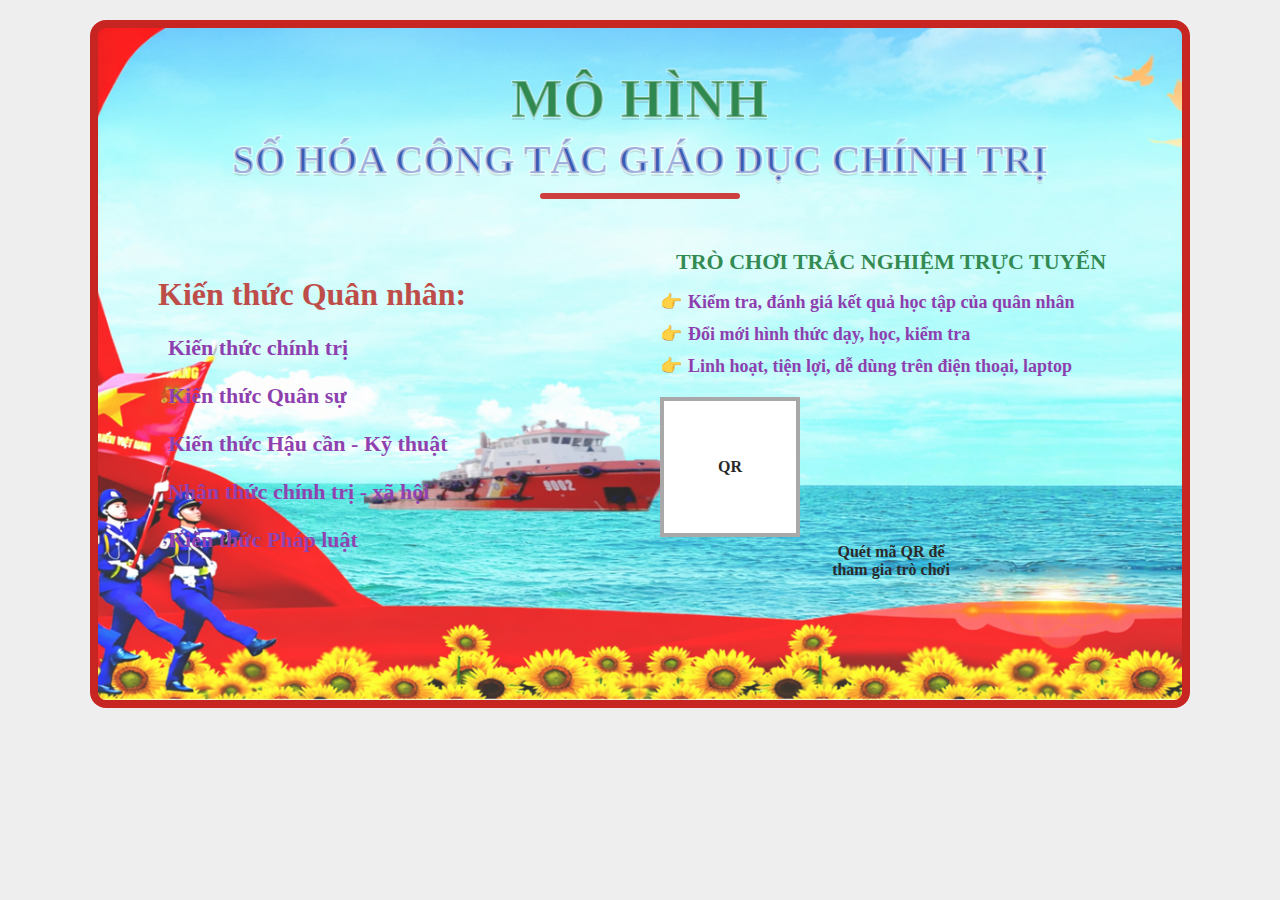
<file: index.html>
<!doctype html>
<html lang="vi">
<head>
  <meta charset="utf-8" />
  <meta name="viewport" content="width=device-width, initial-scale=1" />
  <title>Mô hình số hóa công tác giáo dục chính trị</title>

  <!-- CSS -->
  <link rel="stylesheet" href="css/home.css">
</head>
<body>

<main class="poster">
  <div class="topbar"></div>

  <!-- Trang trí góc -->
  <div class="corner left">
    <div class="sun"></div>
    <div class="stem"></div>
    <div class="leaf"></div>
  </div>

  <div class="corner right">
    <div class="sun"></div>
    <div class="stem"></div>
    <div class="leaf"></div>
  </div>

  <!-- Header -->
  <header class="header">
    <h1 class="h1">MÔ HÌNH</h1>
    <div class="h2">SỐ HÓA CÔNG TÁC GIÁO DỤC CHÍNH TRỊ</div>
    <div class="ornament"><span></span></div>
  </header>

  <!-- Nội dung -->
  <section class="content">
    <!-- Trái -->
    <div>
      <h2 class="section-title">Kiến thức Quân nhân:</h2>
     <ul class="bullets">
  <li><a href="tonghop.html" target="_blank" rel="noopener">Kiến thức chính trị</a></li>
  <li><a href="https://example.com/quan-su" target="_blank" rel="noopener">Kiến thức Quân sự</a></li>
  <li><a href="https://example.com/hau-can-ky-thuat" target="_blank" rel="noopener">Kiến thức Hậu cần - Kỹ thuật</a></li>
  <li><a href="https://example.com/nhan-thuc" target="_blank" rel="noopener">Nhận thức chính trị - xã hội</a></li>
  <li><a href="https://example.com/phap-luat" target="_blank" rel="noopener">Kiến thức Pháp luật</a></li>
</ul>
    </div>

    <!-- Phải -->
    <div>
      <div class="right-head">TRÒ CHƠI TRẮC NGHIỆM TRỰC TUYẾN</div>
      <ul class="checks">
        <li><span class="hand">👉</span>Kiểm tra, đánh giá kết quả học tập của quân nhân</li>
        <li><span class="hand">👉</span>Đổi mới hình thức dạy, học, kiểm tra</li>
        <li><span class="hand">👉</span>Linh hoạt, tiện lợi, dễ dùng trên điện thoại, laptop</li>
      </ul>

      <div class="qr-area">
        <div id="qrBox" class="qr">QR</div>
        <div class="qr-note">Quét mã QR để<br>tham gia trò chơi</div>
      </div>
    </div>
  </section>

  <!-- Trang trí đáy -->
  <div class="bottom-band"></div>
  <div class="flowers"></div>

  <!-- Hình minh họa -->
  <div class="soldiers">
    <div class="card">
      Hình ảnh chiến sĩ / đơn vị
    </div>
  </div>
</main>

<!-- JavaScript -->
<script src="javascrip/home.js"></script>
</body>
</html>
</file>
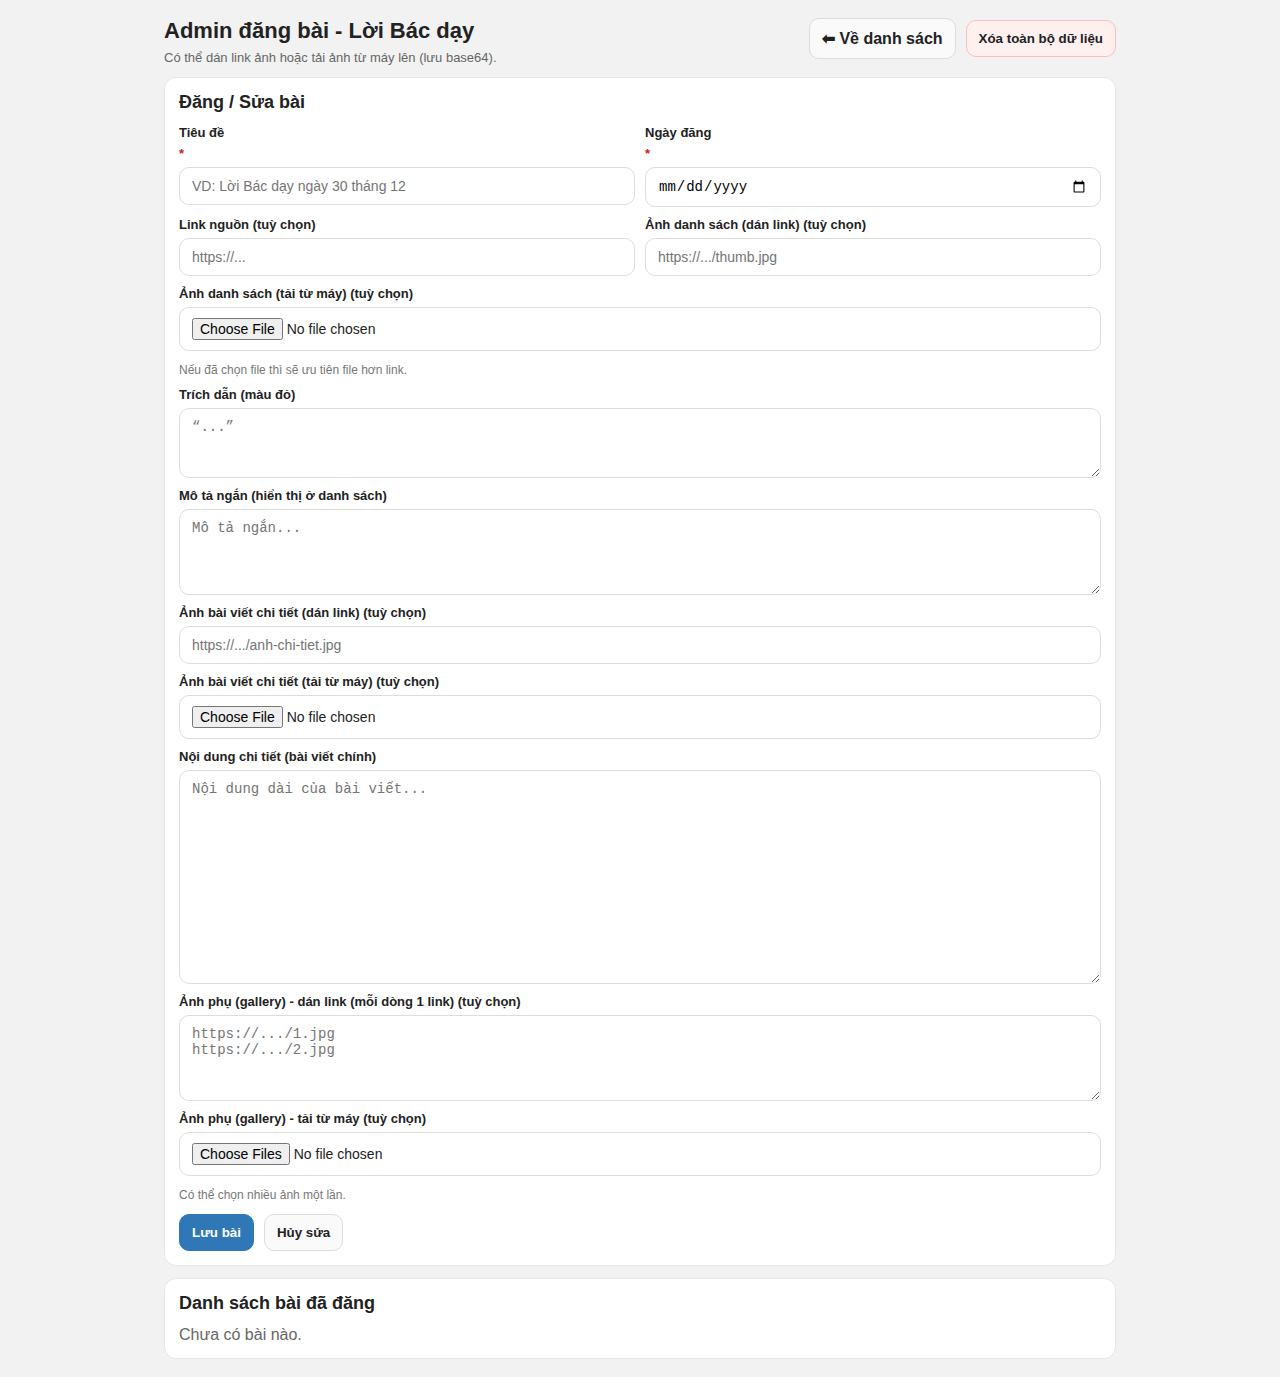
<file: admin-loibacday.html>
<!doctype html>
<html lang="vi">
<head>
  <meta charset="utf-8" />
  <meta name="viewport" content="width=device-width, initial-scale=1" />
  <title>Admin - Lời Bác dạy</title>
  <link rel="stylesheet" href="css/admin-loibacday.css" />
</head>
<body>

  <main class="wrap">
    <header class="head">
      <div>
        <h1>Admin đăng bài - Lời Bác dạy</h1>
        <p class="sub">Có thể dán link ảnh hoặc tải ảnh từ máy lên (lưu base64).</p>
      </div>

      <div class="head-actions">
        <a class="btn" href="loibacday.html">⬅ Về danh sách</a>
        <button class="btn danger" id="clearAll" type="button">Xóa toàn bộ dữ liệu</button>
      </div>
    </header>

    <section class="card">
      <h2>Đăng / Sửa bài</h2>

      <div class="grid">
        <label>
          Tiêu đề <span class="req">*</span>
          <input id="title" type="text" placeholder="VD: Lời Bác dạy ngày 30 tháng 12" />
        </label>

        <label>
          Ngày đăng <span class="req">*</span>
          <input id="date" type="date" />
        </label>

        <label>
          Link nguồn (tuỳ chọn)
          <input id="link" type="url" placeholder="https://..." />
        </label>

        <label>
          Ảnh danh sách (dán link) (tuỳ chọn)
          <input id="imageUrl" type="url" placeholder="https://.../thumb.jpg" />
        </label>

        <label class="full">
          Ảnh danh sách (tải từ máy) (tuỳ chọn)
          <input id="imageFile" type="file" accept="image/*" />
          <div class="hint">Nếu đã chọn file thì sẽ ưu tiên file hơn link.</div>
        </label>

        <label class="full">
          Trích dẫn (màu đỏ)
          <textarea id="quote" rows="3" placeholder="“...”"></textarea>
        </label>

        <label class="full">
          Mô tả ngắn (hiển thị ở danh sách)
          <textarea id="content" rows="4" placeholder="Mô tả ngắn..."></textarea>
        </label>

        <label class="full">
          Ảnh bài viết chi tiết (dán link) (tuỳ chọn)
          <input id="detailImageUrl" type="url" placeholder="https://.../anh-chi-tiet.jpg" />
        </label>

        <label class="full">
          Ảnh bài viết chi tiết (tải từ máy) (tuỳ chọn)
          <input id="detailImageFile" type="file" accept="image/*" />
        </label>

        <label class="full">
          Nội dung chi tiết (bài viết chính)
          <textarea id="detailContent" rows="12" placeholder="Nội dung dài của bài viết..."></textarea>
        </label>

        <label class="full">
          Ảnh phụ (gallery) - dán link (mỗi dòng 1 link) (tuỳ chọn)
          <textarea id="detailImagesUrl" rows="4" placeholder="https://.../1.jpg&#10;https://.../2.jpg"></textarea>
        </label>

        <label class="full">
          Ảnh phụ (gallery) - tải từ máy (tuỳ chọn)
          <input id="detailImagesFiles" type="file" accept="image/*" multiple />
          <div class="hint">Có thể chọn nhiều ảnh một lần.</div>
        </label>
      </div>

      <div class="actions">
        <button class="btn primary" id="save" type="button">Lưu bài</button>
        <button class="btn" id="cancelEdit" type="button">Hủy sửa</button>
        <span id="status" class="status" aria-live="polite"></span>
      </div>
    </section>

    <section class="card">
      <h2>Danh sách bài đã đăng</h2>
      <div id="list" class="list"></div>
    </section>

  </main>

  <script src="javascrip/admin-loibacday.js"></script>
</body>
</html>
</file>
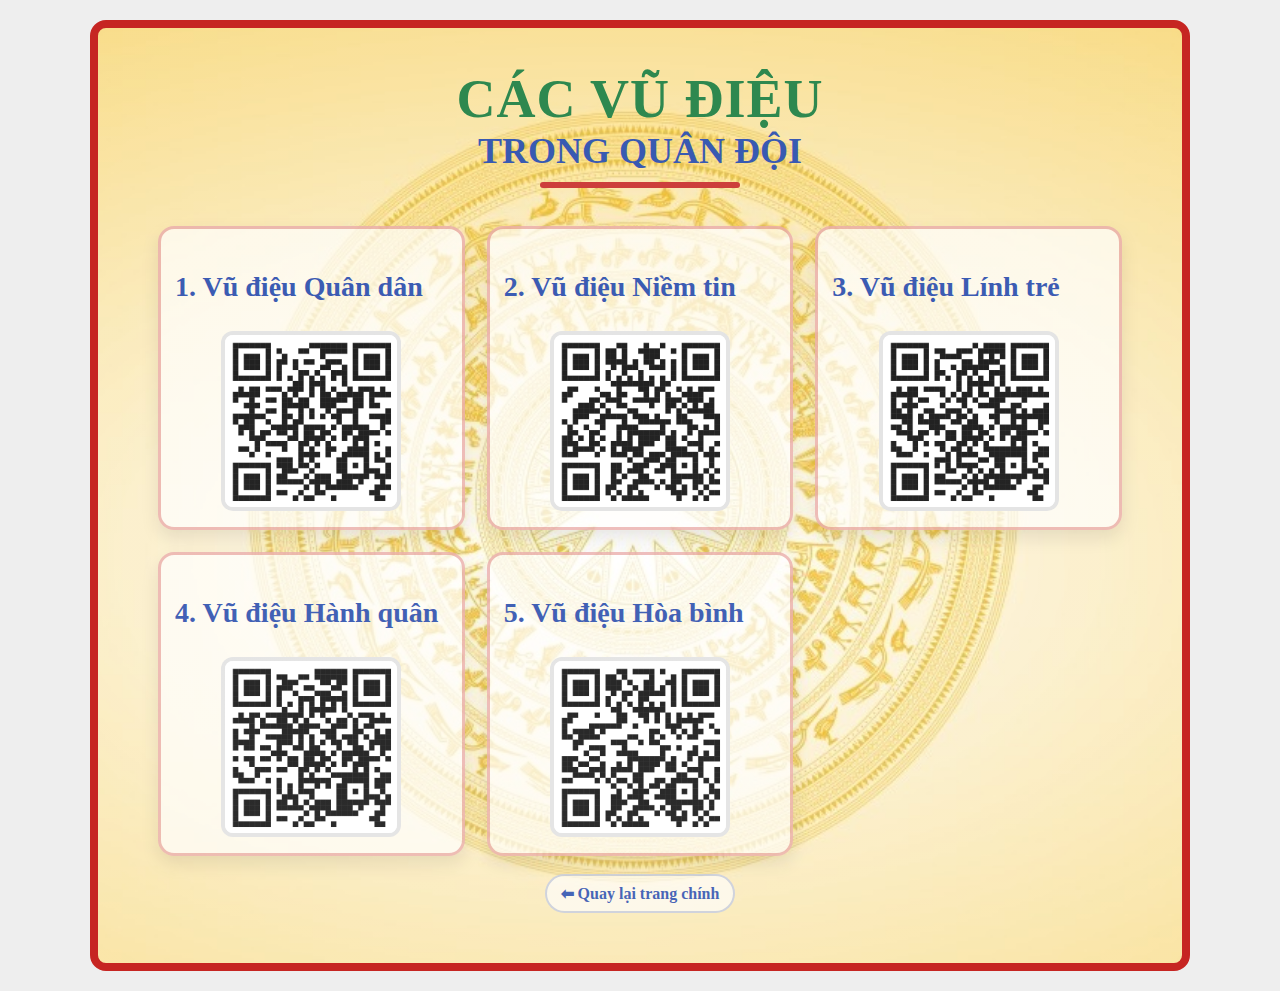
<file: cacvudieu.html>
<!doctype html>
<html lang="vi">
<head>
  <meta charset="utf-8" />
  <meta name="viewport" content="width=device-width, initial-scale=1" />
  <title>Các vũ điệu trong Quân đội</title>

  <!-- CSS riêng (không dùng chung home.css nữa) -->
  <link rel="stylesheet" href="css/cacvudieu.css">
</head>

<body>
  <main class="poster">
    <header class="header">
      <h1 class="h1">CÁC VŨ ĐIỆU</h1>
      <div class="h2">TRONG QUÂN ĐỘI</div>
      <div class="ornament"><span></span></div>
    </header>

    <section class="dance-wrap">
      <div class="dance-grid">

        <div class="dance-card" data-url="https://www.youtube.com/watch?v=30LlvhUagHs">
        <h3 class="dance-title"><a href="https://www.youtube.com/watch?v=30LlvhUagHs" target="_blank" rel="noopener">1. Vũ điệu Quân dân</a></h3>
        <img class="dance-qr" src="./css/anh/ma1.png" alt="QR Vũ điệu Quân dân">
      </div>
        
      <div class="dance-card" data-url="https://www.youtube.com/watch?v=DiNxexiYfQ0&list=RDDiNxexiYfQ0&start_radio=1">
        <h3 class="dance-title"><a href="https://www.youtube.com/watch?v=DiNxexiYfQ0&list=RDDiNxexiYfQ0&start_radio=1" target="_blank" rel="noopener">2. Vũ điệu Niềm tin</a></h3>
        <img class="dance-qr" src="./css/anh/ma2.png" alt="QR Vũ điệu Niềm tin">
      </div>

        <div class="dance-card" data-url="https://www.youtube.com/watch?v=BI606IUp5Wk&list=RDBI606IUp5Wk&start_radio=1">
        <h3 class="dance-title"><a href="https://www.youtube.com/watch?v=BI606IUp5Wk&list=RDBI606IUp5Wk&start_radio=1" target="_blank" rel="noopener">3. Vũ điệu Lính trẻ</a></h3>
        <img class="dance-qr" src="./css/anh/ma3.png" alt="QR Vũ điệu Lính trẻ">
      </div>

        <div class="dance-card" data-url="https://www.youtube.com/watch?v=S-uUPLIWtHM&list=RDS-uUPLIWtHM&start_radio=1">
        <h3 class="dance-title"><a href="https://www.youtube.com/watch?v=S-uUPLIWtHM&list=RDS-uUPLIWtHM&start_radio=1" target="_blank" rel="noopener">4. Vũ điệu Hành quân</a></h3>
        <img class="dance-qr" src="./css/anh/ma4.png" alt="QR Vũ điệu Hành quân">
      </div>

        <div class="dance-card" data-url="https://www.youtube.com/watch?v=vzJPkvrSkFM&list=RDvzJPkvrSkFM&start_radio=1">
        <h3 class="dance-title"><a href="https://www.youtube.com/watch?v=vzJPkvrSkFM&list=RDvzJPkvrSkFM&start_radio=1" target="_blank" rel="noopener">5. Vũ điệu Hòa bình</a></h3>
        <img class="dance-qr" src="./css/anh/ma5.png" alt="QR Vũ điệu Hòa bình">
      </div>

      </div>

      <div class="backline">
        <a href="index.html">⬅ Quay lại trang chính</a>
      </div>
    </section>
  </main>
  <script>
  // Click cả khung card để mở link
  document.querySelectorAll(".dance-card").forEach(card => {
    card.style.cursor = "pointer";

    card.addEventListener("click", (e) => {
      // Nếu bấm vào link <a> hoặc bấm đúng ảnh QR thì để hành vi mặc định
      if (e.target.closest("a") || e.target.closest(".dance-qr")) return;

      const url = card.dataset.url;
      if (url) window.open(url, "_blank", "noopener");
    });
  });
</script>

</body>
</html>
</file>
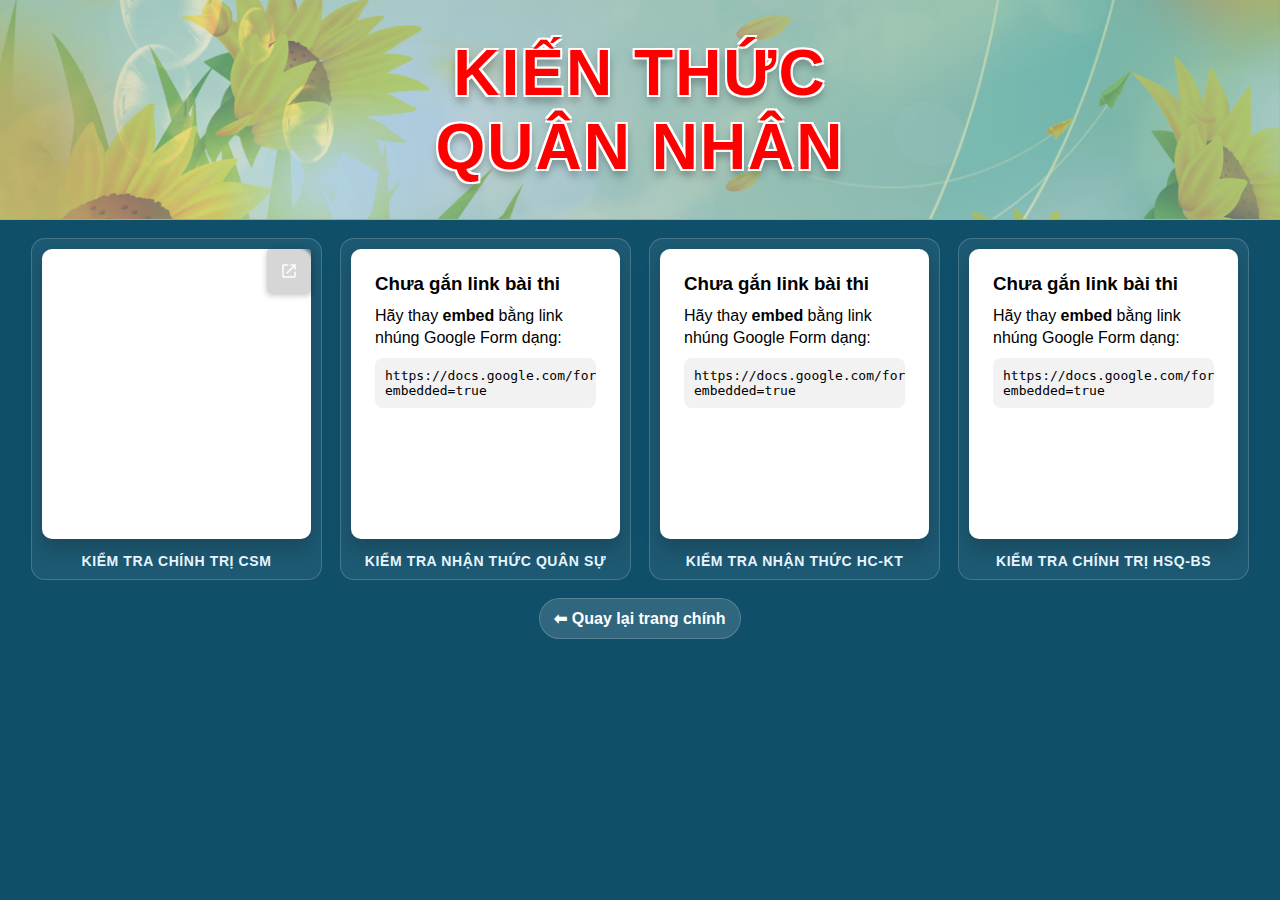
<file: kienthucquannhan.html>
<!doctype html>
<html lang="vi">
<head>
  <meta charset="utf-8" />
  <meta name="viewport" content="width=device-width, initial-scale=1" />
  <title>Kiến thức Quân nhân</title>

  <link rel="stylesheet" href="css/kienthucquannhan.css" />
</head>
<body>

  <!-- HERO / BANNER -->
  <header class="hero">
  <!-- Ảnh banner -->
  <div class="hero-bg"></div>

  <!-- Chữ -->
  <div class="hero-content">
    <h1>KIẾN THỨC<br>QUÂN NHÂN</h1>
  </div>
</header>

  <!-- MAIN -->
  <main class="wrap" role="main">
    <section class="grid" id="quizGrid" aria-label="Danh sách bài kiểm tra">
      <!-- JS sẽ render các thẻ bài thi ở đây -->
      <noscript>Vui lòng bật JavaScript để hiển thị danh sách bài thi.</noscript>
    </section>

    <footer class="footer">
      <a class="back" href="index.html">⬅ Quay lại trang chính</a>
    </footer>
  </main>

  <script src="javascrip/kienthucquannhan.js"></script>
</body>
</html>
</file>
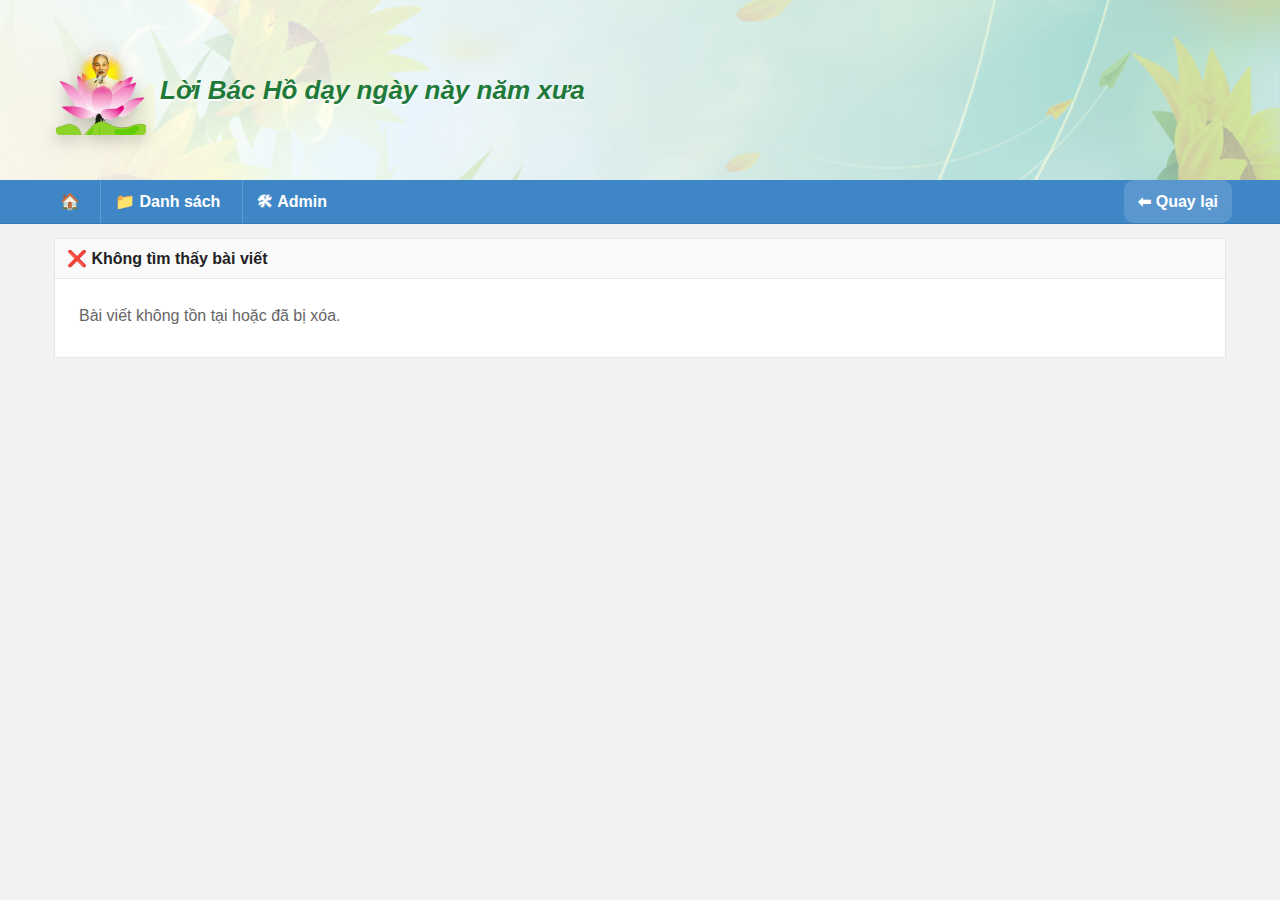
<file: loibacday-post.html>
<!doctype html>
<html lang="vi">
<head>
  <meta charset="utf-8" />
  <meta name="viewport" content="width=device-width, initial-scale=1" />
  <title>Bài viết - Lời Bác dạy</title>
  <link rel="stylesheet" href="css/loibacday.css" />
</head>
<body>

  <header class="banner">
    <div class="banner-overlay"></div>
    <div class="banner-inner">
      <div class="banner-brand">
        <img src="./css/anh/anhbac1.png" alt="Logo Lời Bác Hồ" class="banner-logo">
        <h1 class="banner-title">Lời Bác Hồ dạy ngày này năm xưa</h1>
      </div>
    </div>
  </header>

  <nav class="nav">
    <div class="nav-inner">
      <a class="nav-item home" href="index.html" title="Trang chủ">🏠</a>
      <a class="nav-item" href="loibacday.html">📁 Danh sách</a>
      <a class="nav-item" href="admin-loibacday.html">🛠 Admin</a>
      <a class="nav-item back" href="loibacday.html">⬅ Quay lại</a>
    </div>
  </nav>

  <main class="wrap">
    <div class="panel">
      <div class="panel-head" id="detailHead">📰 Bài viết</div>
      <article class="detail" id="detail"></article>
    </div>
  </main>

  <script src="javascrip/loibacday-post.js"></script>
</body>
</html>
</file>
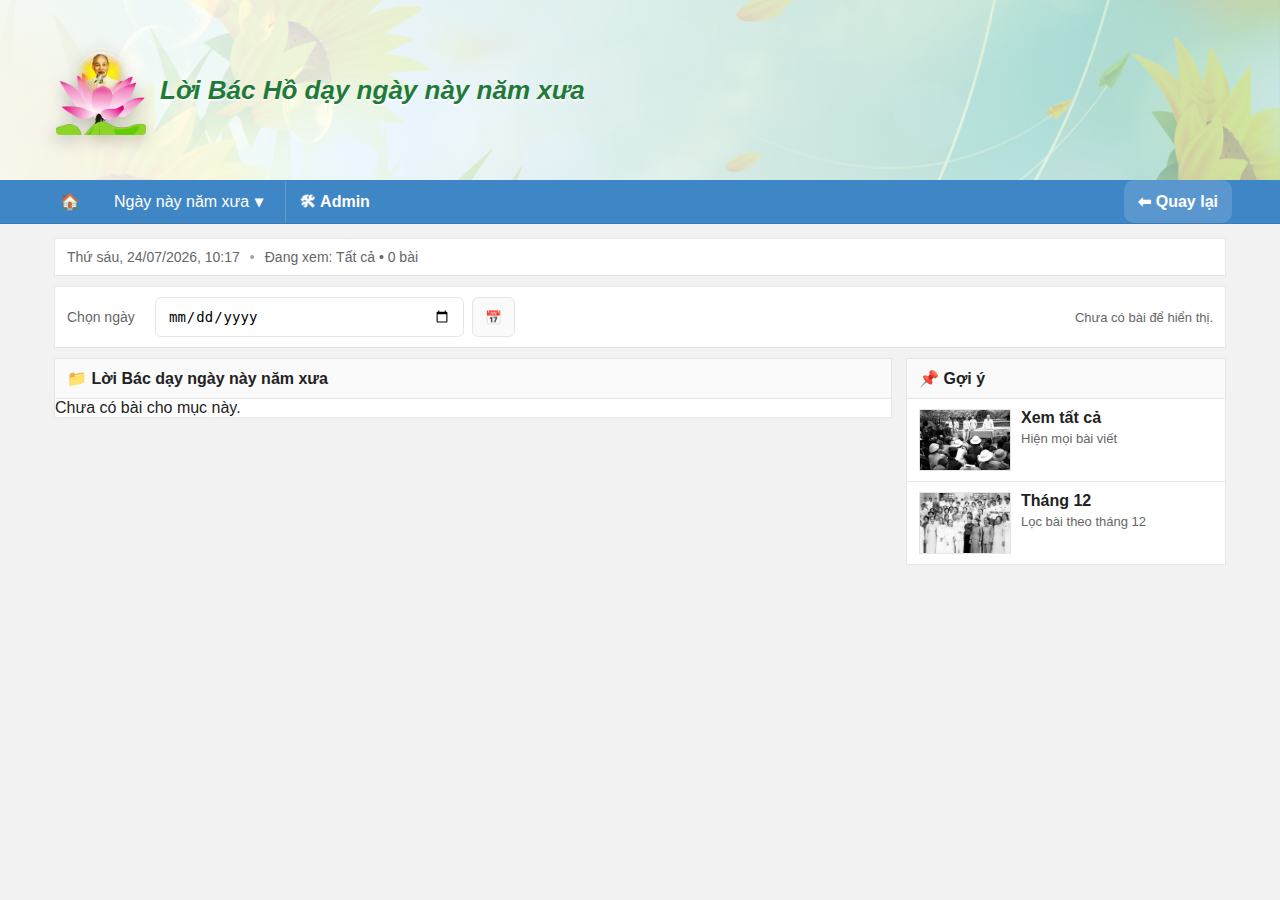
<file: loibacday.html>
<!doctype html>
<html lang="vi">
<head>
  <meta charset="utf-8" />
  <meta name="viewport" content="width=device-width, initial-scale=1" />
  <title>Lời Bác Hồ dạy ngày này năm xưa</title>
  <link rel="stylesheet" href="css/loibacday.css" />
</head>
<body>

  <!-- BANNER -->
  <header class="banner">
    <div class="banner-overlay"></div>
    <div class="banner-inner">
      <div class="banner-brand">
        <img src="./css/anh/anhbac1.png" alt="Logo Lời Bác Hồ" class="banner-logo">
        <h1 class="banner-title">Lời Bác Hồ dạy ngày này năm xưa</h1>
      </div>
    </div>
  </header>

  <!-- NAV -->
  <nav class="nav">
    <div class="nav-inner">
      <a class="nav-item home" href="index.html" title="Trang chủ">🏠</a>

      <!-- Dropdown tháng -->
      <div class="nav-group dropdown" id="monthDropdown">
        <button class="nav-item dropbtn" type="button" id="monthBtn">
          Ngày này năm xưa <span class="caret">▾</span>
        </button>

        <div class="dropdown-menu" id="monthMenu">
          <a href="loibacday.html?m=1">Lời Bác dạy ngày này năm xưa tháng 1</a>
          <a href="loibacday.html?m=2">Lời Bác dạy ngày này năm xưa tháng 2</a>
          <a href="loibacday.html?m=3">Lời Bác dạy ngày này năm xưa tháng 3</a>
          <a href="loibacday.html?m=4">Lời Bác dạy ngày này năm xưa tháng 4</a>
          <a href="loibacday.html?m=5">Lời Bác dạy ngày này năm xưa tháng 5</a>
          <a href="loibacday.html?m=6">Lời Bác dạy ngày này năm xưa tháng 6</a>
          <a href="loibacday.html?m=7">Lời Bác dạy ngày này năm xưa tháng 7</a>
          <a href="loibacday.html?m=8">Lời Bác dạy ngày này năm xưa tháng 8</a>
          <a href="loibacday.html?m=9">Lời Bác dạy ngày này năm xưa tháng 9</a>
          <a href="loibacday.html?m=10">Lời Bác dạy ngày này năm xưa tháng 10</a>
          <a href="loibacday.html?m=11">Lời Bác dạy ngày này năm xưa tháng 11</a>
          <a href="loibacday.html?m=12">Lời Bác dạy ngày này năm xưa tháng 12</a>
        </div>
      </div>

      <a class="nav-item" href="admin-loibacday.html" title="Admin">🛠 Admin</a>
      <a class="nav-item back" href="tonghop.html">⬅ Quay lại</a>
    </div>
  </nav>

  <main class="wrap">

    <div class="topline">
      <span id="todayText">Đang tải thời gian...</span>
      <span class="sep">•</span>
      <span id="monthHint" class="muted">Đang xem: ...</span>
    </div>

    <section class="filter-row">
      <label class="filter-label" for="pickDate">Chọn ngày</label>
      <div class="datebox">
        <input id="pickDate" type="date" />
        <button class="datebtn" type="button" id="applyDate" title="Áp dụng ngày">📅</button>
      </div>
      <div id="status" class="status" aria-live="polite"></div>
    </section>

    <section class="layout">
      <div class="maincol">
        <div class="panel">
          <div class="panel-head" id="panelHead">📁 Lời Bác dạy ngày này năm xưa</div>
          <div id="posts"></div>
        </div>
      </div>

      <aside class="sidecol">
        <div class="panel">
          <div class="panel-head">📌 Gợi ý</div>

          <a class="mini" href="loibacday.html">
            <img src="./css/loibac/29-12.jpg" alt="Tất cả" />
            <div>
              <div class="mini-title">Xem tất cả</div>
              <div class="mini-sub">Hiện mọi bài viết</div>
            </div>
          </a>

          <a class="mini" href="loibacday.html?m=12">
            <img src="./css/loibac/28-12.jpg" alt="Tháng 12" />
            <div>
              <div class="mini-title">Tháng 12</div>
              <div class="mini-sub">Lọc bài theo tháng 12</div>
            </div>
          </a>
        </div>
      </aside>
    </section>

  </main>

  <script src="javascrip/loibacday.js"></script>
</body>
</html>
</file>
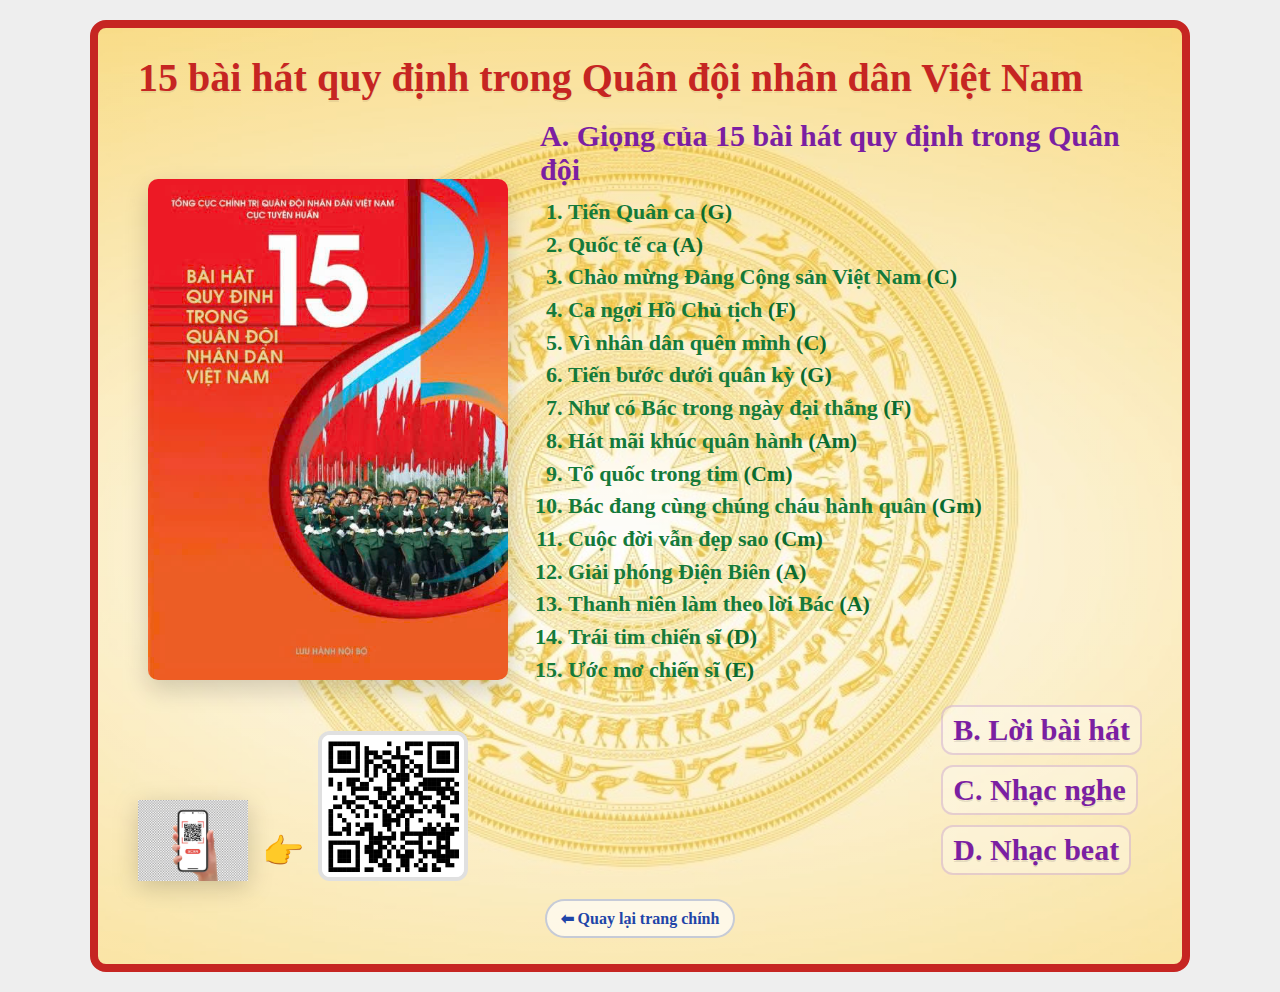
<file: muoilambaihat.html>
<!doctype html>
<html lang="vi">
<head>
  <meta charset="utf-8" />
  <meta name="viewport" content="width=device-width, initial-scale=1" />
  <title>15 bài hát quy định trong Quân đội nhân dân Việt Nam</title>
  <link rel="stylesheet" href="css/muoilambaihat.css" />
</head>

<body>
  <main class="poster" role="main">
    <header class="top">
      <h1 class="title">15 bài hát quy định trong Quân đội nhân dân Việt Nam</h1>
    </header>

    <section class="grid">
      <!-- Cột trái: ảnh bìa -->
      <div class="left">
        <!-- Thay ảnh này bằng ảnh bìa thật của chủ tướng (đúng đường dẫn) -->
        <img class="book" src="./css/anh/15.jpg" alt="Bìa 15 bài hát quy định" />
      </div>

      <!-- Cột phải: danh sách 15 bài hát -->
      <div class="right">
        <h2 class="subtitle">A. Giọng của 15 bài hát quy định trong Quân đội</h2>

        <ol class="song-list">
          <li>Tiến Quân ca <span class="chord">(G)</span></li>
          <li>Quốc tế ca <span class="chord">(A)</span></li>
          <li>Chào mừng Đảng Cộng sản Việt Nam <span class="chord">(C)</span></li>
          <li>Ca ngợi Hồ Chủ tịch <span class="chord">(F)</span></li>
          <li>Vì nhân dân quên mình <span class="chord">(C)</span></li>
          <li>Tiến bước dưới quân kỳ <span class="chord">(G)</span></li>
          <li>Như có Bác trong ngày đại thắng <span class="chord">(F)</span></li>
          <li>Hát mãi khúc quân hành <span class="chord">(Am)</span></li>
          <li>Tổ quốc trong tim <span class="chord">(Cm)</span></li>
          <li>Bác đang cùng chúng cháu hành quân <span class="chord">(Gm)</span></li>
          <li>Cuộc đời vẫn đẹp sao <span class="chord">(Cm)</span></li>
          <li>Giải phóng Điện Biên <span class="chord">(A)</span></li>
          <li>Thanh niên làm theo lời Bác <span class="chord">(A)</span></li>
          <li>Trái tim chiến sĩ <span class="chord">(D)</span></li>
          <li>Ước mơ chiến sĩ <span class="chord">(E)</span></li>
        </ol>
      </div>
    </section>

    <section class="bottom">
      <!-- Góc trái: điện thoại + QR -->
      <div class="qr-area">
        <!-- Thay bằng ảnh điện thoại/QR của chủ tướng -->
        <img class="phone" src="./css/anh/15qr.jpg" alt="Quét mã để truy cập" />
        <span class="arrow" aria-hidden="true">👉</span>
        <img class="qr" src="./css/anh/qr15.png" alt="Mã QR 15 bài hát" />
      </div>

      <!-- Góc phải: các mục B C D -->
      <div class="sections">
        <a class="sec" href="https://sites.google.com/view/tai-lieu-15-bai-hat-quy-dinh/trang-ch%E1%BB%A7?zarsrc=1303&utm_source=zalo&utm_medium=zalo&utm_campaign=zalo" title="Lời bài hát">B. Lời bài hát</a>
        <a class="sec" href="https://sites.google.com/view/tai-lieu-15-bai-hat-quy-dinh/trang-ch%E1%BB%A7?zarsrc=1303&utm_source=zalo&utm_medium=zalo&utm_campaign=zalo" title="Nhạc nghe">C. Nhạc nghe</a>
        <a class="sec" href="https://sites.google.com/view/tai-lieu-15-bai-hat-quy-dinh/trang-ch%E1%BB%A7?zarsrc=1303&utm_source=zalo&utm_medium=zalo&utm_campaign=zalo" title="Nhạc beat">D. Nhạc beat</a>
      </div>
    </section>

    <footer class="backline">
      <a class="back" href="tonghop.html">⬅ Quay lại trang chính</a>
    </footer>
  </main>
</body>
</html>
</file>
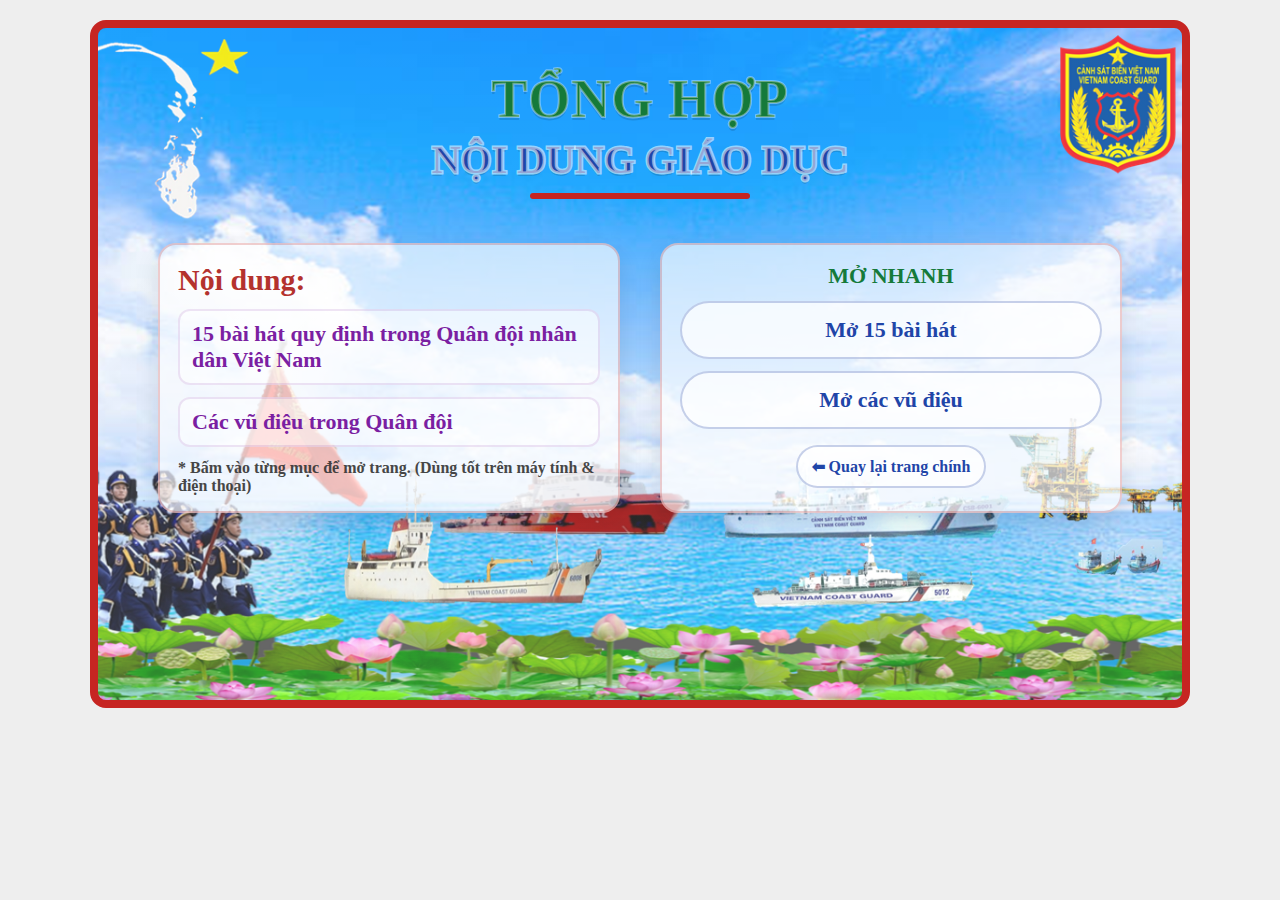
<file: tonghop.html>
<!doctype html>
<html lang="vi">
<head>
  <meta charset="utf-8" />
  <meta name="viewport" content="width=device-width, initial-scale=1" />
  <title>Tổng hợp nội dung</title>
  <link rel="stylesheet" href="css/tonghop.css" />
</head>

<body>
  <main class="poster">
    <!-- Header giống phong cách index -->
    <header class="header">
      <h1 class="h1">TỔNG HỢP</h1>
      <div class="h2">NỘI DUNG GIÁO DỤC</div>
      <div class="ornament"><span></span></div>
    </header>

    <!-- Nội dung: chỉ 2 mục -->
    <section class="content">
      <div class="panel">
        <h2 class="section-title">Nội dung:</h2>
        <ul class="bullets">
          <li>
            <a href="muoilambaihat.html" target="_blank" rel="noopener">
              15 bài hát quy định trong Quân đội nhân dân Việt Nam
            </a>
          </li>
          <li>
            <a href="cacvudieu.html" target="_blank" rel="noopener">
              Các vũ điệu trong Quân đội
            </a>
          </li>
        </ul>

        <div class="note">
          * Bấm vào từng mục để mở trang. (Dùng tốt trên máy tính & điện thoại)
        </div>
      </div>

      <div class="panel right">
        <div class="right-head">MỞ NHANH</div>

        <div class="quick">
          <a class="bigbtn" href="muoilambaihat.html" target="_blank" rel="noopener">Mở 15 bài hát</a>
          <a class="bigbtn" href="cacvudieu.html" target="_blank" rel="noopener">Mở các vũ điệu</a>
        </div>

        <div class="mini">
          <a class="back" href="index.html">⬅ Quay lại trang chính</a>
        </div>
      </div>
    </section>
  </main>
</body>
</html>
</file>
<file: css/home.css>
*{
  font-family: "Times New Roman", Times, serif !important;
}

:root{
  --red:#c62522;
  --blue:#1f45a8;
  --green:#157a3a;
  --gold1:#f6e58d;
  --gold2:#f9d976;
}

*{ box-sizing:border-box }

body{
  margin:0;
  font-family: Arial, Helvetica, sans-serif;
  background:#eee;
  display:flex;
  justify-content:center;
  padding:20px;
}

.poster{
  width:1100px;
  aspect-ratio:16/10;
  position:relative;

  /* NỀN BANNER GIỐNG ẢNH */
  background: url("../css/anh/nennn.png") center/cover no-repeat;
  border:8px solid var(--red);
  border-radius:16px;
  overflow:hidden;
}

/* Lớp phủ nhẹ để chữ nổi hơn (tuỳ chọn) */
.poster::before{
  content:"";
  position:absolute;
  inset:0;
  background: linear-gradient(
    180deg,
    rgba(255,255,255,0.10),
    rgba(255,255,255,0.18)
  );
  pointer-events:none;
}


/* Header */
.header{
  text-align:center;
  margin-top:40px;
}

.h1{
  color:var(--green);
  font-size:48px;
  margin:0;
}

.h2{
  color:var(--blue);
  font-size:36px;
  font-weight:900;
}

.ornament{
  margin:10px auto;
  width:200px;
  height:6px;
  background:var(--red);
  border-radius:10px;
}

/* Layout */
.content{
  display:grid;
  grid-template-columns:1fr 1fr;
  gap:40px;
  padding:40px 60px;
}

/* Left */
.section-title{
  color:#b4322e;
  font-size:32px;
  margin-bottom:10px;
}

.bullets{
  list-style:none;
  padding:0;
}

.bullets li{
  font-size:22px;
  font-weight:bold;
  margin:10px 0;
  color:#7b1fa2;
}

/* Right */
.right-head{
  color:var(--green);
  font-size:22px;
  font-weight:900;
  text-align:center;
}

.checks{
  list-style:none;
  padding:0;
}

.checks li{
  font-size:18px;
  font-weight:bold;
  color:#7b1fa2;
  margin:10px 0;
}

.hand{
  margin-right:6px;
}

/* QR */
.qr-area{
  text-align:center;
  margin-top:20px;
}

.qr{
  width:140px;
  height:140px;
  border:4px solid #999;
  display:flex;
  align-items:center;
  justify-content:center;
  font-weight:bold;
  background:#fff;
}

.qr-note{
  margin-top:6px;
  font-weight:bold;
}

/* Bottom */
.bottom-band{
  position:absolute;
  bottom:0;
  left:0;
  right:0;
  height:140px;
  background:rgba(255,255,255,0.4);
}

.flowers{
  position:absolute;
  bottom:0;
  left:0;
  right:0;
  height:120px;
  background:#f7c948;
}

/* Soldiers */
.soldiers{
  position:absolute;
  bottom:20px;
  left:50%;
  transform:translateX(-50%);
}

.card{
  padding:20px;
  background:rgba(255,255,255,0.6);
  border:2px dashed #555;
  border-radius:12px;
}

/* Button */
.cta{
  position:absolute;
  bottom:20px;
  right:20px;
}

.btn{
  padding:10px 16px;
  font-weight:bold;
  border-radius:20px;
  border:none;
  cursor:pointer;
}

.badge{
  margin-right:10px;
  font-weight:bold;
}
/* Bullets as links */
.bullets li{
  margin:10px 0;
}

/* link style */
.bullets a{
  display:inline-block;
  width:100%;
  font-size:22px;
  font-weight:bold;

  color:#7b1fa2;          /* màu mặc định (giống hiện tại) */
  text-decoration:none;   /* bỏ gạch chân */
  padding:6px 10px;
  border-radius:10px;

  transition: color .15s ease, background-color .15s ease, transform .08s ease;
}

/* khi rê chuột */
.bullets a:hover{
  color: var(--red);
  background: rgba(255,255,255,0.55);
}

/* khi bấm giữ chuột */
.bullets a:active{
  color: var(--blue);
  transform: scale(0.99);
}

/* khi dùng bàn phím Tab để focus */
.bullets a:focus-visible{
  outline: 3px solid rgba(31,69,168,0.35);
  outline-offset: 2px;
}
.h1{
  color:var(--green);
  font-size:54px;
  margin:0;
  font-weight:900;
  letter-spacing:1px;
  text-shadow: 0 3px 0 rgba(0,0,0,0.12);
  -webkit-text-stroke: 2px rgba(255,255,255,0.35);
}

.h2{
  color:var(--blue);
  font-size:40px;
  font-weight:900;
  margin-top:6px;
  text-shadow: 0 3px 0 rgba(0,0,0,0.12);
  -webkit-text-stroke: 3px rgba(255,255,255,0.55);
}
/* Khi dùng ảnh banner thật thì tắt các lớp trang trí demo */
.topbar, .corner, .bottom-band, .flowers, .soldiers{
  display:none;
}
/* ======= HIỂN THỊ ĐIỆN THOẠI ======= */
@media (max-width: 768px){
  body{
    padding:10px;
  }

  .poster{
    width:100%;
    aspect-ratio:auto;
  }

  .content{
    grid-template-columns:1fr;
    padding:20px;
    gap:20px;
  }

  .h1{
    font-size:34px;
  }

  .h2{
    font-size:22px;
  }

  .section-title{
    font-size:24px;
  }

  .bullets a{
    font-size:18px;
  }

  .right-head{
    font-size:18px;
  }

  .checks li{
    font-size:16px;
  }

  .qr{
    width:120px;
    height:120px;
  }
}
</file>
<file: css/admin-loibacday.css>
*{ box-sizing:border-box; }
body{
  margin:0;
  font-family: Arial, Helvetica, sans-serif;
  background:#f2f2f2;
  color:#222;
}

.wrap{ max-width: 980px; margin: 18px auto; padding: 0 14px; }

.head{
  display:flex;
  justify-content:space-between;
  align-items:flex-start;
  gap:12px;
  flex-wrap:wrap;
}

h1{ margin:0; font-size:22px; }
.sub{ margin:6px 0 0; color:#666; font-size:13px; }

.head-actions{ display:flex; gap:10px; flex-wrap:wrap; align-items:center; }

.card{
  background:#fff;
  border:1px solid #e6e6e6;
  border-radius:12px;
  padding:14px;
  margin-top:12px;
}

.row{ display:flex; justify-content:space-between; align-items:center; gap:10px; flex-wrap:wrap; }

h2{ margin:0 0 12px; font-size:18px; }

.grid{
  display:grid;
  grid-template-columns: 1fr 1fr;
  gap:10px;
}

label{
  display:flex;
  flex-direction:column;
  gap:6px;
  font-weight:700;
  font-size:13px;
}

label.full{ grid-column: 1 / -1; }

.req{ color:#c62522; }

input, textarea{
  border:1px solid #ddd;
  border-radius:10px;
  padding:10px 12px;
  font-size:14px;
  outline:none;
}

textarea{ resize:vertical; }

.hint{ color:#777; font-size:12px; margin-top:6px; font-weight:500; }

.actions{
  display:flex;
  align-items:center;
  gap:10px;
  flex-wrap:wrap;
  margin-top:12px;
}

.btn{
  border:1px solid #ddd;
  background:#fafafa;
  border-radius:10px;
  padding:10px 12px;
  cursor:pointer;
  text-decoration:none;
  color:#222;
  font-weight:800;
}

.btn:hover{ background:#f0f0f0; }

.btn.primary{
  background:#2f77b7;
  color:#fff;
  border-color:#2f77b7;
}
.btn.primary:hover{ filter: brightness(.95); }

.btn.danger{
  background:#fff0f0;
  border-color:#ffbdbd;
}

.status{ color:#666; font-size:13px; }

.list{ display:flex; flex-direction:column; gap:10px; }

.item{
  border:1px solid #eee;
  border-radius:12px;
  padding:12px;
  display:flex;
  gap:12px;
  align-items:flex-start;
}

.item img{
  width:140px;
  height:90px;
  object-fit:cover;
  border-radius:10px;
  border:1px solid #eee;
  background:#fff;
}

.item h3{ margin:0 0 6px; font-size:16px; }
.item .meta{ color:#666; font-size:13px; margin-bottom:6px; }
.item .quote{
  color:#d02020;
  font-style: italic;
  font-weight: 700;
  font-size: 13px;
}

.item .actions{ margin-top:10px; }

@media (max-width: 800px){
  .grid{ grid-template-columns: 1fr; }
  .item{ flex-direction:column; }
  .item img{ width:100%; height:180px; }
}
</file>
<file: css/cacvudieu.css>
:root{
  --red:#c62522;
  --blue:#1f45a8;
  --green:#157a3a;
}

*{ box-sizing:border-box; font-family:"Times New Roman", Times, serif; }

html, body{ height:auto; }

body{
  margin:0;
  background:#eee;
  display:flex;
  justify-content:center;
  align-items:flex-start; /* để cuộn xuống được khi nội dung dài */
  padding:20px;
  overflow-y:auto;
}

/* Khung banner giống index nhưng KHÔNG khóa tỉ lệ 16/10 để khỏi bị cắt nội dung */
.poster{
  width:1100px;
  max-width: calc(100vw - 40px);
  position:relative;

  /* NỀN BANNER GIỐNG ẢNH (giữ cùng thư mục css/anh/) */
  background: url("../css/anh/bachraotrongdong.jpg") center/cover no-repeat;
  border:8px solid var(--red);
  border-radius:16px;
  overflow:hidden; /* giữ bo góc */
}

/* Lớp phủ nhẹ */
.poster::before{
  content:"";
  position:absolute;
  inset:0;
  background: linear-gradient(
    180deg,
    rgba(255,255,255,0.10),
    rgba(255,255,255,0.18)
  );
  pointer-events:none;
}

/* Header */
.header{ text-align:center; margin-top:40px; }

.h1{
  color:var(--green);
  font-size:54px;
  margin:0;
  font-weight:900;
  letter-spacing:1px;
}

.h2{
  color:var(--blue);
  font-size:36px;
  font-weight:900;
}

.ornament{
  margin:10px auto;
  width:200px;
  height:6px;
  background:var(--red);
  border-radius:10px;
}

/* Nội dung 5 vũ điệu */
.dance-wrap{ padding: 10px 60px 50px; }

.dance-grid{
  display:grid;
  grid-template-columns: repeat(3, 1fr);
  gap: 22px;
  margin-top: 18px;
}

.dance-card{
  background: rgba(255,255,255,0.70);
  border: 3px solid rgba(198,37,34,0.35);
  border-radius: 16px;
  padding: 14px 14px 16px;
  box-shadow: 0 8px 18px rgba(0,0,0,0.10);
}

.dance-title{
  white-space: nowrap;        /* ép 1 dòng */
  overflow: hidden;           /* tránh tràn */
  text-overflow: ellipsis;    /* dài quá thì ... */
  font-size: 28px;            /* chỉnh nhẹ để vừa khung */
  line-height: 1.15;
}


/* QR nhỏ lại + không bị cắt */
.dance-qr{
  width: 180px;
  height: 180px;
  display:block;
  margin: 0 auto;
  object-fit: contain;
  border-radius: 12px;
  border: 4px solid rgba(0,0,0,0.12);
  background:#fff;
}

.backline{ margin-top: 18px; text-align:center; font-weight: 800; }

.backline a{
  color: #1f45a8;
  text-decoration: none;
  padding: 8px 14px;
  border-radius: 999px;
  background: rgba(255,255,255,0.65);
  border: 2px solid rgba(31,69,168,0.25);
  transition: transform .08s ease, background-color .15s ease, color .15s ease;
  display:inline-block;
}

.backline a:hover{ background: rgba(255,255,255,0.85); color:#c62522; }
.backline a:active{ transform: scale(0.99); }

@media (max-width: 900px){
  body{ padding:12px; }
  .dance-wrap{ padding: 10px 18px 26px; }
  .dance-grid{ grid-template-columns: 1fr; }
  .dance-title{ font-size: 24px; }
  .h1{ font-size: 40px; }
  .h2{ font-size: 26px; }
}
/* Mobile tối ưu */
@media (max-width: 768px){
  body{ padding: 10px; }

  .poster{
    width: 100%;
    max-width: 100%;
    border-width: 6px;
    border-radius: 14px;
  }

  .header{ margin-top: 18px; }
  .h1{ font-size: 30px; }
  .h2{ font-size: 18px; }
  .ornament{ width: 140px; height: 5px; }

  .dance-wrap{ padding: 10px 12px 18px; }

  /* 1 cột cho dễ nhìn trên điện thoại */
  .dance-grid{
    grid-template-columns: 1fr;
    gap: 14px;
  }

  .dance-card{
    padding: 12px;
    border-radius: 14px;
  }

  .dance-title{
    font-size: 20px;
    white-space: normal;   /* mobile: cho phép xuống dòng cho đẹp */
    overflow: visible;
    text-overflow: clip;
  }

  /* QR vừa tay, không quá to */
  .dance-qr{
    width: 170px;
    height: 170px;
  }

  .backline{ margin-top: 12px; }
  .backline a{ width: 100%; max-width: 320px; }
}

/* Siêu nhỏ (iPhone SE...) */
@media (max-width: 380px){
  .h1{ font-size: 26px; }
  .h2{ font-size: 16px; }
  .dance-title{ font-size: 18px; }
  .dance-qr{ width: 150px; height: 150px; }
}
/* ===== NÂNG CAO: link chữ ===== */
.dance-title a{
  color: #1f45a8;            /* giữ nguyên mặc định */
  text-decoration: none;
  font-weight: 900;
  display: inline-block;
  transition: color .15s ease, transform .08s ease, filter .15s ease;
}

.dance-title a:hover{
  color: #c62522;            /* hover đỏ */
  filter: drop-shadow(0 1px 0 rgba(0,0,0,.12));
}

.dance-title a:active{
  color: #c62522;            /* click đỏ */
  transform: translateY(1px);
}

/* ===== NÂNG CAO: hover cả card ===== */
.dance-card{
  transition: transform .12s ease, box-shadow .15s ease, border-color .15s ease;
}

.dance-card:hover{
  transform: translateY(-2px);
  border-color: rgba(198,37,34,0.55);
  box-shadow: 0 10px 22px rgba(0,0,0,0.14);
}

/* click card nhún nhẹ */
.dance-card:active{
  transform: translateY(-1px);
}

/* QR: vẫn có cảm giác “bấm được” riêng */
.dance-qr{
  cursor: pointer;
  transition: transform .08s ease;
}
.dance-qr:active{
  transform: translateY(1px);
}
</file>
<file: css/kienthucquannhan.css>
:root{
  --bg:#0f4f6a;          /* nền xanh giống ảnh */
  --card:#ffffff;
  --shadow: rgba(0,0,0,.18);
  --border: rgba(255,255,255,.18);

  --title:#e40000;       /* đỏ chữ lớn */
}

*{ box-sizing:border-box; }
html,body{ height:100%; }
body{
  margin:0;
  font-family: Arial, Helvetica, sans-serif;
  background: var(--bg);
  color:#111;
}

/* ===== HERO ===== */
.hero{
  height: 260px;
  position: relative;

  /* Chủ tướng đổi ảnh banner tại đây (nếu muốn) */
  background:
    linear-gradient(90deg, rgba(255,255,255,.55), rgba(255,255,255,.25)),
    url("./anh/hero-kienthuc.jpg") center/cover no-repeat;

  border-bottom: 1px solid rgba(255,255,255,.12);
}

.hero-inner{
  height:100%;
  max-width: 1250px;
  margin: 0 auto;
  padding: 18px 16px;
  display:flex;
  align-items:center;
  justify-content:center;
  text-align:center;
}

.hero-title{
  margin:0;
  font-weight: 900;
  font-size: 78px;
  line-height: 0.92;
  letter-spacing: 2px;
  color: var(--title);
  text-shadow: 0 4px 0 rgba(255,255,255,.55);
}

/* ===== WRAP ===== */
.wrap{
  max-width: 1250px;
  margin: 0 auto;
  padding: 18px 16px 30px;
}

/* ===== GRID ===== */
.grid{
  display:grid;
  grid-template-columns: repeat(4, 1fr);
  gap: 18px;
  align-items:start;
}

/* ===== CARD ===== */
.quiz-card{
  background: rgba(255,255,255,.06);
  border: 1px solid var(--border);
  border-radius: 14px;
  padding: 10px;
}

.quiz-frame{
  width:100%;
  height: 290px;          /* giống khung Google Sites */
  border: 0;
  border-radius: 10px;
  background: var(--card);
  box-shadow: 0 10px 18px var(--shadow);
}

/* Caption dưới mỗi khung */
.quiz-caption{
  margin-top: 10px;
  text-align:center;
  font-weight: 800;
  color: #e7f4ff;
  text-transform: uppercase;
  font-size: 14px;
  letter-spacing: .6px;
}

/* ===== FOOTER ===== */
.footer{
  margin-top: 18px;
  display:flex;
  justify-content:center;
}

.back{
  display:inline-flex;
  align-items:center;
  gap:8px;
  padding: 10px 14px;
  border-radius: 999px;
  text-decoration:none;
  font-weight: 800;
  color: #ffffff;
  background: rgba(255,255,255,.14);
  border: 1px solid rgba(255,255,255,.18);
}

.back:hover{
  background: rgba(255,255,255,.22);
}

/* ===== RESPONSIVE ===== */
@media (max-width: 1100px){
  .grid{ grid-template-columns: repeat(2, 1fr); }
  .hero-title{ font-size: 64px; }
}
@media (max-width: 640px){
  .hero{ height: 190px; }
  .hero-title{ font-size: 44px; }
  .grid{ grid-template-columns: 1fr; }
  .quiz-frame{ height: 520px; } /* mobile: form dài hơn cho dễ làm bài */
}
/* ===== HERO BANNER ===== */
.hero {
  position: relative;
  height: 220px;
  overflow: hidden;
  background: #7fa6b4; /* nền dự phòng nếu chưa có ảnh */
}

/* Ảnh banner */
.hero-bg {
  position: absolute;
  inset: 0;
  background-image: url("../css/loibac/banner.png"); /* ← ĐỔI ẢNH TẠI ĐÂY */
  background-size: cover;        /* phủ đều */
  background-position: center;   /* không lệch */
  background-repeat: no-repeat;
  filter: brightness(0.9);
}

/* Nội dung chữ */
.hero-content {
  position: relative;
  z-index: 2;
  height: 100%;
  display: flex;
  align-items: center;
  justify-content: center;
}

/* Tiêu đề */
.hero-content h1 {
  margin: 0;
  text-align: center;
  font-size: 64px;
  font-weight: 900;
  color: #ff0000;
  letter-spacing: 2px;
  text-transform: uppercase;

  /* viền + bóng giống ảnh chủ tướng */
  text-shadow:
    -2px -2px 0 #ffffff,
     2px -2px 0 #ffffff,
    -2px  2px 0 #ffffff,
     2px  2px 0 #ffffff,
     0px  6px 10px rgba(0,0,0,0.35);
}

/* ===== MOBILE ===== */
@media (max-width: 768px) {
  .hero {
    height: 160px;
  }
  .hero-content h1 {
    font-size: 36px;
    letter-spacing: 1px;
  }
}
/* Nút mở link ngoài */
.open-external {
  position: absolute;
  top: 10px;
  right: 10px;
  width: 36px;
  height: 36px;
  background: rgba(255,255,255,0.9);
  border-radius: 8px;
  display: flex;
  align-items: center;
  justify-content: center;
  color: #333;
  text-decoration: none;
  box-shadow: 0 2px 6px rgba(0,0,0,.25);
  z-index: 5;
}

.open-external:hover {
  background: #ffffff;
  color: #000;
}
/* để nút nổi đè lên iframe */
.quiz-card{
  position: relative;
}

/* nút mở liên kết nổi góc phải */
.open-external{
  position: absolute;
  top: 10px;
  right: 10px;

  width: 44px;
  height: 44px;

  display:flex;
  align-items:center;
  justify-content:center;

  background: rgba(180, 180, 180, 0.55);
  border-radius: 3px;

  z-index: 50;               /* quan trọng: phải cao hơn iframe */
  pointer-events: auto;
  cursor: pointer;
  text-decoration: none;
  color: #fff;               /* icon trắng */
  backdrop-filter: blur(1px);
}

.open-external:hover{
  background: rgba(120, 120, 120, 0.75);
}
</file>
<file: css/muoilambaihat.css>
:root{
  --red:#c62522;
  --blue:#1f45a8;
  --green:#157a3a;
  --paper:#f6e6a9;
}

*{ box-sizing:border-box; font-family:"Times New Roman", Times, serif; }

html, body{ height:auto; }

body{
  margin:0;
  background:#eee;
  display:flex;
  justify-content:center;
  align-items:flex-start;
  padding:20px;
  overflow-y:auto;
}

/* Khung trang */
.poster{
  width:1100px;
  max-width: calc(100vw - 40px);
  position:relative;
  border:8px solid var(--red);
  border-radius:16px;
  overflow:hidden;

  /* NỀN: thay đường dẫn ảnh nền cho đúng dự án */
  /* Nếu muốn “không cắt” + kéo dài ảnh: dùng 100% 100% */
  background-image: url("../css/anh/bachraotrongdong.jpg");
  background-repeat: no-repeat;
  background-position: center top;
  background-size: 100% 100%;
  background-color: var(--paper);
}

/* lớp phủ nhẹ */
.poster::before{
  content:"";
  position:absolute;
  inset:0;
  background: linear-gradient(180deg, rgba(255,255,255,0.10), rgba(255,255,255,0.18));
  pointer-events:none;
}

.top{
  position:relative;
  padding: 26px 40px 8px;
  text-align:left;
}

.title{
  margin:0;
  color: var(--red);
  font-weight:900;
  font-size: 40px;
  text-shadow: 0 2px 0 rgba(0,0,0,0.08);
}

.grid{
  position:relative;
  display:grid;
  grid-template-columns: 380px 1fr;
  gap: 22px;
  padding: 10px 40px 0;
}

.left{
  display:flex;
  align-items:flex-start;
  justify-content:center;
}

.book{
  width: 360px;
  max-width: 100%;
  border-radius: 10px;
  box-shadow: 0 10px 24px rgba(0,0,0,0.16);
  background:#fff;
  margin-top: 60px;   /* ⭐ đẩy sách xuống dưới */
}
}

.right{ padding-top: 6px; }

.subtitle{
  margin: 0 0 10px;
  color: #7b1fa2;
  font-size: 30px;
  font-weight: 900;
}

.song-list{
  margin:0;
  padding-left: 28px;
  color: #157a3a;
  font-weight: 800;
  font-size: 22px;
  line-height: 1.35;
}

.song-list li{ margin: 3px 0; }

.chord{
  color:#0a6b2f;
  font-weight:900;
}

/* hàng dưới */
.bottom{
  position:relative;
  display:flex;
  justify-content:space-between;
  align-items:flex-end;
  gap: 18px;
  padding: 18px 40px 18px;
}

.qr-area{
  display:flex;
  align-items:flex-end;
  gap: 14px;
}

.phone{
  width: 110px;
  height: auto;
  filter: drop-shadow(0 6px 12px rgba(0,0,0,0.18));
}

.arrow{
  font-size: 34px;
  transform: translateY(-10px);
}

.qr{
  width: 150px;
  height: 150px;
  background:#fff;
  border-radius: 12px;
  border: 4px solid rgba(0,0,0,0.12);
}

.sections{
  display:flex;
  flex-direction:column;
  gap: 10px;
  align-items:flex-start;
  padding-bottom: 6px;
}

.sec{
  text-decoration:none;
  font-weight: 900;
  font-size: 30px;
  color:#7b1fa2;
  text-shadow: 0 2px 0 rgba(0,0,0,0.10);
  background: rgba(255,255,255,0.35);
  padding: 6px 10px;
  border-radius: 12px;
  border: 2px solid rgba(123,31,162,0.18);
}

.sec:hover{ color: var(--red); background: rgba(255,255,255,0.55); }

.backline{
  position:relative;
  padding: 0 40px 26px;
  text-align:center;
}

.back{
  color: #1f45a8;
  text-decoration:none;
  padding: 8px 14px;
  border-radius: 999px;
  background: rgba(255,255,255,0.65);
  border: 2px solid rgba(31,69,168,0.25);
  font-weight: 800;
  display:inline-block;
}

.back:hover{ background: rgba(255,255,255,0.85); color:#c62522; }

/* Responsive */
@media (max-width: 900px){
  body{ padding: 12px; }
  .top{ padding: 18px 16px 6px; }
  .title{ font-size: 28px; }
  .grid{
    grid-template-columns: 1fr;
    padding: 6px 16px 0;
  }
  .book{ width: 260px; }
  .subtitle{ font-size: 24px; }
  .song-list{ font-size: 18px; }
  .bottom{
    flex-direction: column;
    align-items: flex-start;
    padding: 14px 16px 16px;
  }
  .sec{ font-size: 24px; }
  .backline{ padding: 0 16px 18px; }
}

@media (max-width: 420px){
  .book{ width: 220px; }
  .phone{ width: 92px; }
  .qr{ width: 130px; height: 130px; }
  .sec{ font-size: 22px; }
}
@media (max-width: 768px){
  .book{
    width: 260px;
    margin-top: 20px;
    transform: none;
  }
}
</file>
<file: css/tonghop.css>
:root{
  --red:#c62522;
  --blue:#1f45a8;
  --green:#157a3a;
  --gold1:#f6e58d;
  --gold2:#f9d976;
}

*{ box-sizing:border-box; font-family:"Times New Roman", Times, serif; }

body{
  margin:0;
  background:#eee;
  display:flex;
  justify-content:center;
  padding:20px;
}

/* Khung banner kiểu index (nhưng tách CSS riêng) */
.poster{
  width:1100px;
  max-width: calc(100vw - 40px);
  aspect-ratio:16/10;
  position:relative;

  /* ĐỔI ẢNH NỀN nếu dự án của chủ tướng dùng ảnh khác */
  background: url("../css/anh/123.png") center/cover no-repeat;

  border:8px solid var(--red);
  border-radius:16px;
  overflow:hidden;
}

/* Lớp phủ nhẹ để chữ nổi */
.poster::before{
  content:"";
  position:absolute;
  inset:0;
  background: linear-gradient(180deg, rgba(255,255,255,0.10), rgba(255,255,255,0.18));
  pointer-events:none;
}

/* Header */
.header{
  position:relative;
  text-align:center;
  margin-top:40px;
  padding: 0 16px;
}

.h1{
  color:var(--green);
  font-size:54px;
  margin:0;
  font-weight:900;
  letter-spacing:1px;
  text-shadow: 0 3px 0 rgba(0,0,0,0.12);
  -webkit-text-stroke: 2px rgba(255,255,255,0.35);
}

.h2{
  color:var(--blue);
  font-size:40px;
  font-weight:900;
  margin-top:6px;
  text-shadow: 0 3px 0 rgba(0,0,0,0.12);
  -webkit-text-stroke: 3px rgba(255,255,255,0.55);
}

.ornament{
  margin:10px auto;
  width:220px;
  height:6px;
  background:var(--red);
  border-radius:10px;
}

/* Layout */
.content{
  position:relative;
  display:grid;
  grid-template-columns:1fr 1fr;
  gap:40px;
  padding:34px 60px 40px;
}

.panel{
  background: rgba(255,255,255,0.65);
  border: 2px solid rgba(198,37,34,0.22);
  border-radius: 18px;
  padding: 18px 18px 16px;
  box-shadow: 0 10px 24px rgba(0,0,0,0.10);
}

.section-title{
  color:#b4322e;
  font-size:30px;
  margin:0 0 12px;
  font-weight:900;
}

.bullets{
  list-style:none;
  padding:0;
  margin:0;
}

.bullets li{ margin:12px 0; }

.bullets a{
  display:block;
  width:100%;
  font-size:22px;
  font-weight:900;
  color:#7b1fa2;
  text-decoration:none;
  padding:10px 12px;
  border-radius:12px;
  background: rgba(255,255,255,0.55);
  border: 2px solid rgba(123,31,162,0.12);
  transition: color .15s ease, background-color .15s ease, transform .08s ease;
}

.bullets a:hover{
  color: var(--red);
  background: rgba(255,255,255,0.85);
}

.bullets a:active{ transform: scale(0.99); }

.note{
  margin-top: 10px;
  font-weight: 800;
  color:#333;
  opacity:0.9;
}

.right-head{
  text-align:center;
  color: var(--green);
  font-size:22px;
  font-weight:900;
  margin-bottom: 12px;
}

.quick{
  display:flex;
  flex-direction:column;
  gap: 12px;
}

.bigbtn{
  display:block;
  text-decoration:none;
  text-align:center;
  font-weight:900;
  font-size:22px;
  padding: 14px 14px;
  border-radius: 999px;
  border: 2px solid rgba(31,69,168,0.25);
  color: var(--blue);
  background: rgba(255,255,255,0.75);
  transition: transform .08s ease, background-color .15s ease, color .15s ease;
}

.bigbtn:hover{ background: rgba(255,255,255,0.95); color: var(--red); }
.bigbtn:active{ transform: scale(0.99); }

.mini{
  margin-top: 16px;
  text-align:center;
}

.back{
  display:inline-block;
  text-decoration:none;
  font-weight:900;
  padding:10px 14px;
  border-radius:999px;
  border:2px solid rgba(31,69,168,0.25);
  color: var(--blue);
  background: rgba(255,255,255,0.75);
}

.back:hover{ color: var(--red); background: rgba(255,255,255,0.95); }

/* Mobile */
@media (max-width: 768px){
  body{ padding:10px; }
  .poster{
    width:100%;
    aspect-ratio:auto;
  }
  .header{ margin-top: 18px; }
  .h1{ font-size: 34px; }
  .h2{ font-size: 22px; }
  .content{
    grid-template-columns:1fr;
    padding: 18px 14px 18px;
    gap: 14px;
  }
  .section-title{ font-size: 24px; }
  .bullets a{ font-size: 18px; }
  .bigbtn{ font-size: 18px; padding: 12px 12px; }
}
</file>
<file: css/loibacday.css>
:root{
  --blue:#3f86c6;
  --blue2:#2f77b7;
  --green:#1f7a3a;
  --red:#c62522;

  --bg:#f2f2f2;
  --card:#ffffff;
  --line:#e6e6e6;
  --text:#222;
  --muted:#666;
}

/* ===== RESET ===== */
*{ box-sizing:border-box; }
body{
  margin:0;
  font-family: Arial, Helvetica, sans-serif;
  background: var(--bg);
  color: var(--text);
}

/* ===== BANNER ===== */
.banner{
  position:relative;
  width:100%;
  height:180px;
  background: url("../css/loibac/banner.png") center/cover no-repeat;
}

.banner-overlay{
  position:absolute;
  inset:0;
  background: linear-gradient(
    90deg,
    rgba(255,255,255,0.85),
    rgba(255,255,255,0.55),
    rgba(255,255,255,0.25)
  );
}

.banner-inner{
  position:relative;
  max-width:1200px;
  height:100%;
  margin:0 auto;
  padding:0 16px;
  display:flex;
  align-items:center;
}

.banner-brand{
  display:flex;
  align-items:center;
  gap:14px;
}

.banner-logo{
  width:90px;
  height:auto;
  filter: drop-shadow(0 4px 8px rgba(0,0,0,.25));
}

.banner-title{
  margin:0;
  font-size:26px;
  font-weight:900;
  font-style:italic;
  color:var(--green);
  text-shadow:0 2px 0 rgba(255,255,255,.9);
}

/* ===== NAV ===== */
.nav{
  background:var(--blue);
  border-bottom:1px solid rgba(0,0,0,.08);
}

.nav-inner{
  max-width:1200px;
  margin:0 auto;
  padding:0 8px;
  display:flex;
  align-items:center;
  gap:8px;
}

.nav-item{
  display:inline-flex;
  align-items:center;
  justify-content:center;
  padding:12px 14px;
  color:#fff;
  text-decoration:none;
  font-weight:800;
  border-left:1px solid rgba(255,255,255,.18);
}

.nav-item:first-child{ border-left:none; }
.nav-item:hover{ background:var(--blue2); }

.nav-item.home{
  width:44px;
  padding:12px 0;
}

.nav-item.back{
  margin-left:auto;
  background:rgba(255,255,255,.14);
  border-radius:10px;
  border-left:none;
}

/* ===== DROPDOWN THÁNG ===== */
.dropdown{ position:relative; }

.dropbtn{
  background:transparent;
  border:none;
  font:inherit;
  cursor:pointer;
}

.caret{
  margin-left:6px;
  font-weight:900;
}

.dropdown-menu{
  position:absolute;
  top:100%;
  left:0;
  min-width:340px;
  background:#e6e6e6;
  border:1px solid rgba(0,0,0,.12);
  box-shadow:0 10px 22px rgba(0,0,0,.18);
  display:none;
  z-index:999;
}

.dropdown.open .dropdown-menu{ display:block; }

.dropdown-menu a{
  display:block;
  padding:12px 14px;
  color:#333;
  text-decoration:none;
  font-weight:600;
  border-bottom:1px solid rgba(0,0,0,.08);
}

.dropdown-menu a:last-child{ border-bottom:none; }

.dropdown-menu a:hover{
  background:#d7d7d7;
  color:var(--red);
}

/* ===== MAIN WRAP ===== */
.wrap{
  max-width:1200px;
  margin:14px auto 30px;
  padding:0 14px;
}

/* ===== TOPLINE ===== */
.topline{
  background:#fff;
  border:1px solid var(--line);
  padding:10px 12px;
  font-size:14px;
  color:var(--muted);
  display:flex;
  gap:10px;
  flex-wrap:wrap;
  align-items:center;
}

.sep{ opacity:.6; }
.muted{ color:var(--muted); }

/* ===== FILTER ===== */
.filter-row{
  margin-top:10px;
  background:#fff;
  border:1px solid var(--line);
  padding:10px 12px;
  display:flex;
  gap:10px;
  align-items:center;
  flex-wrap:wrap;
}

.filter-label{
  min-width:78px;
  font-size:14px;
  color:var(--muted);
}

.datebox{
  display:flex;
  gap:8px;
  width:360px;
  max-width:100%;
}

.datebox input{
  flex:1;
  padding:10px 12px;
  border:1px solid var(--line);
  border-radius:6px;
  font-size:14px;
}

.datebtn{
  padding:10px 12px;
  border:1px solid var(--line);
  border-radius:6px;
  background:#fafafa;
  cursor:pointer;
}

.datebtn:hover{ background:#f0f0f0; }

.status{
  margin-left:auto;
  font-size:13px;
  color:var(--muted);
}

/* ===== LAYOUT ===== */
.layout{
  margin-top:10px;
  display:grid;
  grid-template-columns:1fr 320px;
  gap:14px;
}

/* ===== PANEL ===== */
.panel{
  background:var(--card);
  border:1px solid var(--line);
}

.panel-head{
  padding:10px 12px;
  font-weight:900;
  background:#fafafa;
  border-bottom:1px solid var(--line);
}

/* ===== POST ===== */
.post{
  display:grid;
  grid-template-columns:220px 1fr;
  gap:12px;
  padding:12px;
  border-bottom:1px solid var(--line);
}

.post:last-child{ border-bottom:none; }

.thumb img{
  width:100%;
  height:120px;
  object-fit:cover;
  border:1px solid var(--line);
  background:#fff;
}

.post-title{
  display:inline-block;
  font-size:18px;
  font-weight:900;
  color:#1b5fa8;
  text-decoration:none;
  margin-bottom:6px;
}

.post-title:hover{
  text-decoration:underline;
  color:var(--red);
}

.meta{
  display:flex;
  gap:14px;
  flex-wrap:wrap;
  font-size:13px;
  color:var(--muted);
  margin-bottom:8px;
}

.quote{
  color:var(--red);
  font-style:italic;
  font-weight:700;
  margin-bottom:6px;
}

.excerpt{
  margin:0;
  line-height:1.45;
  color:#333;
}

/* ===== SIDEBAR ===== */
.mini{
  display:grid;
  grid-template-columns:92px 1fr;
  gap:10px;
  padding:10px 12px;
  text-decoration:none;
  color:var(--text);
  border-bottom:1px solid var(--line);
}

.mini:last-child{ border-bottom:none; }
.mini:hover{ background:#fafafa; }

.mini img{
  width:92px;
  height:62px;
  object-fit:cover;
  border:1px solid var(--line);
}

.mini-title{
  font-weight:800;
}

.mini-sub{
  margin-top:4px;
  font-size:13px;
  color:var(--muted);
}

/* ===== RESPONSIVE ===== */
@media (max-width:900px){
  .layout{ grid-template-columns:1fr; }
  .nav-item.back{ margin-left:0; }
  .status{ margin-left:0; width:100%; }
  .post{ grid-template-columns:1fr; }
  .thumb img{ height:180px; }
}

@media (max-width:768px){
  .banner{ height:120px; }
  .banner-logo{ width:64px; }
  .banner-title{ font-size:18px; }
  .dropdown-menu{ min-width:280px; }
}
/* ===== DETAIL PAGE ===== */
.detail{ padding: 14px 12px 18px; }

.detail-title{
  margin: 0 0 8px;
  font-size: 26px;
  font-weight: 900;
  color: #1b5fa8;
}

.detail-meta{
  display:flex;
  gap:10px;
  flex-wrap:wrap;
  color: var(--muted);
  font-size: 13px;
  margin-bottom: 12px;
}

.detail-link{
  color:#1b5fa8;
  font-weight:800;
  text-decoration:none;
}
.detail-link:hover{ text-decoration:underline; color: var(--red); }

.detail-hero img{
  width:100%;
  max-height: 520px;
  object-fit: contain;
  border:1px solid var(--line);
  background:#fff;
}

.detail-quote{
  margin: 12px 0;
  color: var(--red);
  font-style: italic;
  font-weight: 800;
}

.detail-content{
  line-height: 1.75;
  color:#222;
}

.detail-gallery{
  margin-top: 14px;
  display:grid;
  grid-template-columns: repeat(3, 1fr);
  gap: 10px;
}
.detail-gallery img{
  width:100%;
  height: 160px;
  object-fit: cover;
  border:1px solid var(--line);
  background:#fff;
}

.detail-empty{
  padding: 14px 12px;
  color:#666;
}

@media (max-width: 900px){
  .detail-gallery{ grid-template-columns: 1fr; }
  .detail-title{ font-size: 22px; }
}
</file>
